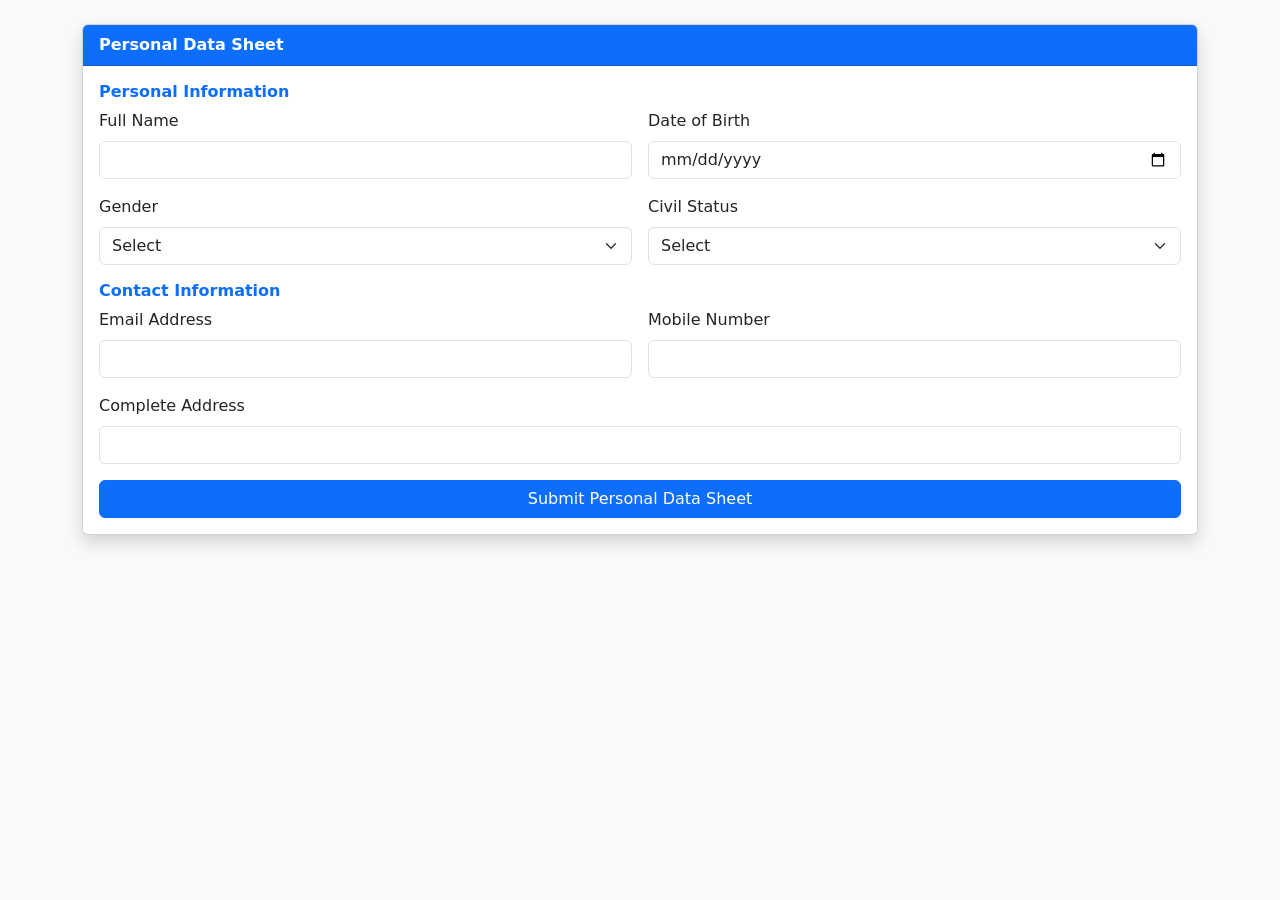
<file: Activity 4/Jeline Buensuceso/index.html>
<!doctype html>
<html lang="en">
  <head>
    <meta charset="UTF-8" />
    <meta name="viewport" content="width=device-width, initial-scale=1" />
    <title>Personal Data Sheet</title>

    
    <link
      href="https://cdn.jsdelivr.net/npm/bootstrap@5.3.2/dist/css/bootstrap.min.css"
      rel="stylesheet"
    />
  </head>

  <body class="bg-light py-4">
    <div class="container">
      <div class="card shadow">
        <div class="card-header bg-primary text-white fw-bold">
          Personal Data Sheet
        </div>

        <div class="card-body">
          <form onsubmit="return showData();">
            <h6 class="text-primary fw-bold">Personal Information</h6>
            <div class="row g-3 mb-3">
              <div class="col-md-6">
                <label class="form-label">Full Name</label>
                <input type="text" class="form-control" id="name" />
              </div>

              <div class="col-md-6">
                <label class="form-label">Date of Birth</label>
                <input type="date" class="form-control" id="dob" />
              </div>

              <div class="col-md-6">
                <label class="form-label">Gender</label>
                <select class="form-select" id="gender">
                  <option value="">Select</option>
                  <option>Male</option>
                  <option>Female</option>
                </select>
              </div>

              <div class="col-md-6">
                <label class="form-label">Civil Status</label>
                <select class="form-select" id="status">
                  <option value="">Select</option>
                  <option>Single</option>
                  <option>Married</option>
                </select>
              </div>
            </div>

            <h6 class="text-primary fw-bold">Contact Information</h6>
            <div class="row g-3 mb-3">
              <div class="col-md-6">
                <label class="form-label">Email Address</label>
                <input type="text" class="form-control" id="email" />
              </div>

              <div class="col-md-6">
                <label class="form-label">Mobile Number</label>
                <input type="text" class="form-control" id="mobile" />
              </div>

              <div class="col-12">
                <label class="form-label">Complete Address</label>
                <input type="text" class="form-control" id="address" />
              </div>
            </div>

            <button type="submit" class="btn btn-primary w-100">
              Submit Personal Data Sheet
            </button>
            <small id="err" class="text-danger"></small>
          </form>
        </div>
      </div>

      
      <div class="card mt-4" id="output" style="display: none">
        <div class="card-header bg-success text-white fw-bold">
          Submitted Information
        </div>
        <div class="card-body">
          <p id="outName"></p>
          <p id="outDob"></p>
          <p id="outGender"></p>
          <p id="outStatus"></p>
          <p id="outEmail"></p>
          <p id="outMobile"></p>
          <p id="outAddress"></p>
        </div>
      </div>
    </div>

    <script>
      function showData() {
        var name = document.getElementById("name").value;
        var dob = document.getElementById("dob").value;
        var gender = document.getElementById("gender").value;
        var status = document.getElementById("status").value;
        var email = document.getElementById("email").value;
        var mobile = document.getElementById("mobile").value;
        var address = document.getElementById("address").value;

        var err = document.getElementById("err");
        err.innerText = "";

        
        if (name == "") {
          err.innerText = "Please enter your full name";
          return false;
        }

        
        if (dob == "") {
          err.innerText = "Please select date of birth";
          return false;
        }

       
        if (gender == "") {
          err.innerText = "Please select gender";
          return false;
        }

        
        if (status == "") {
          err.innerText = "Please select civil status";
          return false;
        }

        
        if (email == "") {
          err.innerText = "Please enter email address";
          return false;
        }

        
        if (mobile == "") {
          err.innerText = "Please enter mobile number";
          return false;
        }

        
        if (address == "") {
          err.innerText = "Please enter complete address";
          return false;
        }

    
        document.getElementById("outName").innerText = "Full Name: " + name;
        document.getElementById("outDob").innerText = "Date of Birth: " + dob;
        document.getElementById("outGender").innerText = "Gender: " + gender;
        document.getElementById("outStatus").innerText =
          "Civil Status: " + status;
        document.getElementById("outEmail").innerText = "Email: " + email;
        document.getElementById("outMobile").innerText = "Mobile: " + mobile;
        document.getElementById("outAddress").innerText = "Address: " + address;

        document.getElementById("output").style.display = "block";

        return false;
      }
    </script>
  </body>
</html>
</file>
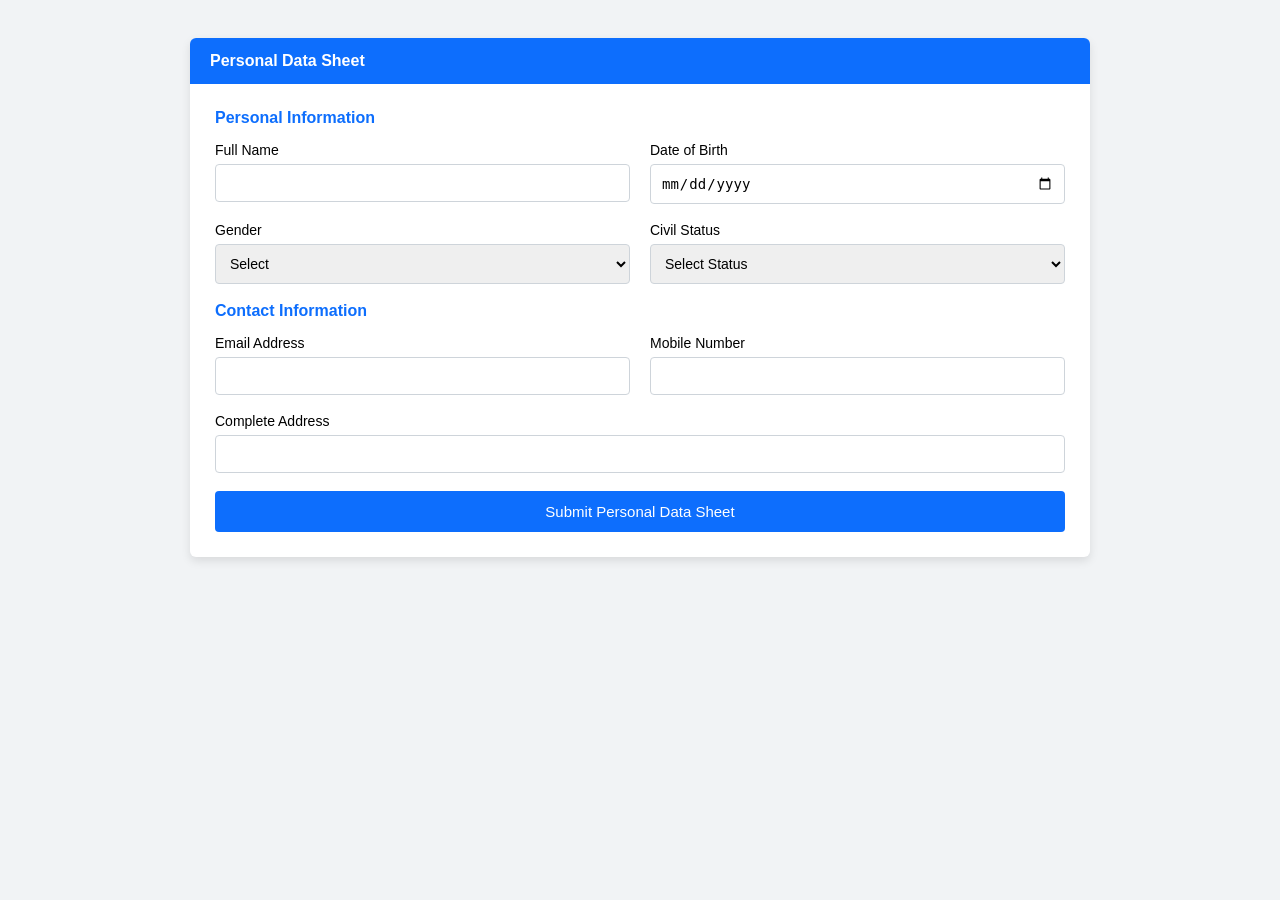
<file: Activity 4/Mark Aries Jose/index.html>
<!DOCTYPE html>
<html lang="en">
<head>
<meta charset="UTF-8">
<meta name="viewport" content="width=device-width, initial-scale=1.0">
<title>Personal Data Sheet</title>

<style>
body {
    font-family: Arial, sans-serif;
    background: #f1f3f5;
    padding: 30px;
}

.container {
    max-width: 900px;
    margin: auto;
}

.card {
    background: #fff;
    border-radius: 6px;
    box-shadow: 0 4px 10px rgba(0,0,0,0.1);
    margin-bottom: 30px;
    overflow: hidden;
}

.card-header {
    padding: 14px 20px;
    font-weight: bold;
    color: #fff;
}

.blue { background: #0d6efd; }
.green { background: #198754; }

.card-body {
    padding: 25px;
}

.section-title {
    color: #0d6efd;
    font-weight: bold;
    margin-bottom: 15px;
}

.row {
    display: flex;
    gap: 20px;
    margin-bottom: 18px;
}

.field {
    flex: 1;
    display: flex;
    flex-direction: column;
}

label {
    font-size: 14px;
    margin-bottom: 6px;
}

input, select {
    padding: 10px;
    border: 1px solid #ced4da;
    border-radius: 4px;
    font-size: 14px;
}

input:focus, select:focus {
    outline: none;
    background: #e9f2ff;
}

button {
    width: 100%;
    padding: 12px;
    background: #0d6efd;
    color: #fff;
    border: none;
    border-radius: 4px;
    font-size: 15px;
    cursor: pointer;
}

button:hover {
    background: #0b5ed7;
}

.error-message {
    color: red;
    font-size: 14px;
    margin-top: 12px;
    display: none;
}

.result {
    display: none;
}

.result p {
    margin: 10px 0;
    font-size: 14px;
}
</style>
</head>

<body>

<div class="container">

<!-- FORM -->
<div class="card">
    <div class="card-header blue">Personal Data Sheet</div>
    <div class="card-body">

        <div class="section-title">Personal Information</div>

        <div class="row">
            <div class="field">
                <label>Full Name</label>
                <input type="text" id="fullname">
            </div>
            <div class="field">
                <label>Date of Birth</label>
                <input type="date" id="dob">
            </div>
        </div>

        <div class="row">
            <div class="field">
                <label>Gender</label>
                <select id="gender">
                    <option value="" selected disabled>Select</option>
                    <option>Male</option>
                    <option>Female</option>
                    <option>Prefer not to say</option>
                </select>
            </div>
            <div class="field">
                <label>Civil Status</label>
                <select id="status">
                    <option value="" selected disabled>Select Status</option>
                    <option>Single</option>
                    <option>Married</option>
                    <option>Widowed</option>
                </select>
            </div>
        </div>

        <div class="section-title">Contact Information</div>

        <div class="row">
            <div class="field">
                <label>Email Address</label>
                <input type="email" id="email">
            </div>
            <div class="field">
                <label>Mobile Number</label>
                <input type="text" id="mobile" maxlength="11"
                       oninput="this.value=this.value.replace(/[^0-9]/g,'')">
            </div>
        </div>

        <div class="field">
            <label>Complete Address</label>
            <input type="text" id="address">
        </div>

        <br>
        <button onclick="submitData()">Submit Personal Data Sheet</button>
        <div class="error-message" id="errorMessage"></div>

    </div>
</div>

<!-- RESULT -->
<div class="card result" id="result">
    <div class="card-header green">Submitted Information</div>
    <div class="card-body">
        <p><b>Full Name:</b> <span id="rname"></span></p>
        <p><b>Date of Birth:</b> <span id="rdob"></span></p>
        <p><b>Gender:</b> <span id="rgender"></span></p>
        <p><b>Status:</b> <span id="rstatus"></span></p>
        <p><b>Email:</b> <span id="remail"></span></p>
        <p><b>Mobile:</b> <span id="rmobile"></span></p>
        <p><b>Address:</b> <span id="raddress"></span></p>
    </div>
</div>

</div>

<script>
function submitData() {

    let fullname = fullnameEl.value.trim();
    let dob = dobEl.value;
    let gender = genderEl.value;
    let status = statusEl.value;
    let email = emailEl.value.trim();
    let mobile = mobileEl.value.trim();
    let address = addressEl.value.trim();

    if (!fullname) return showError("Please enter your full name");
    if (!dob) return showError("Please select your date of birth");
    if (!gender) return showError("Please select your gender");
    if (!status) return showError("Please select your civil status");
    if (!email) return showError("Please enter your email");
    if (!mobile) return showError("Please enter your mobile number");
    if (mobile.length !== 11) return showError("Mobile number must be 11 digits");
    if (!address) return showError("Please enter your address");

    errorMessage.style.display = "none";
    result.style.display = "block";

    rname.textContent = fullname;
    rdob.textContent = dob;
    rgender.textContent = gender;
    rstatus.textContent = status;
    remail.textContent = email;
    rmobile.textContent = mobile;
    raddress.textContent = address;

    result.scrollIntoView({ behavior: "smooth" });
}

function showError(msg) {
    errorMessage.textContent = msg;
    errorMessage.style.display = "block";
}

// Correct element references
const fullnameEl = document.getElementById("fullname");
const dobEl = document.getElementById("dob");
const genderEl = document.getElementById("gender");
const statusEl = document.getElementById("status");
const emailEl = document.getElementById("email");
const mobileEl = document.getElementById("mobile");
const addressEl = document.getElementById("address");
const errorMessage = document.getElementById("errorMessage");
const result = document.getElementById("result");
const rname = document.getElementById("rname");
const rdob = document.getElementById("rdob");
const rgender = document.getElementById("rgender");
const rstatus = document.getElementById("rstatus");
const remail = document.getElementById("remail");
const rmobile = document.getElementById("rmobile");
const raddress = document.getElementById("raddress");
</script>
</file>
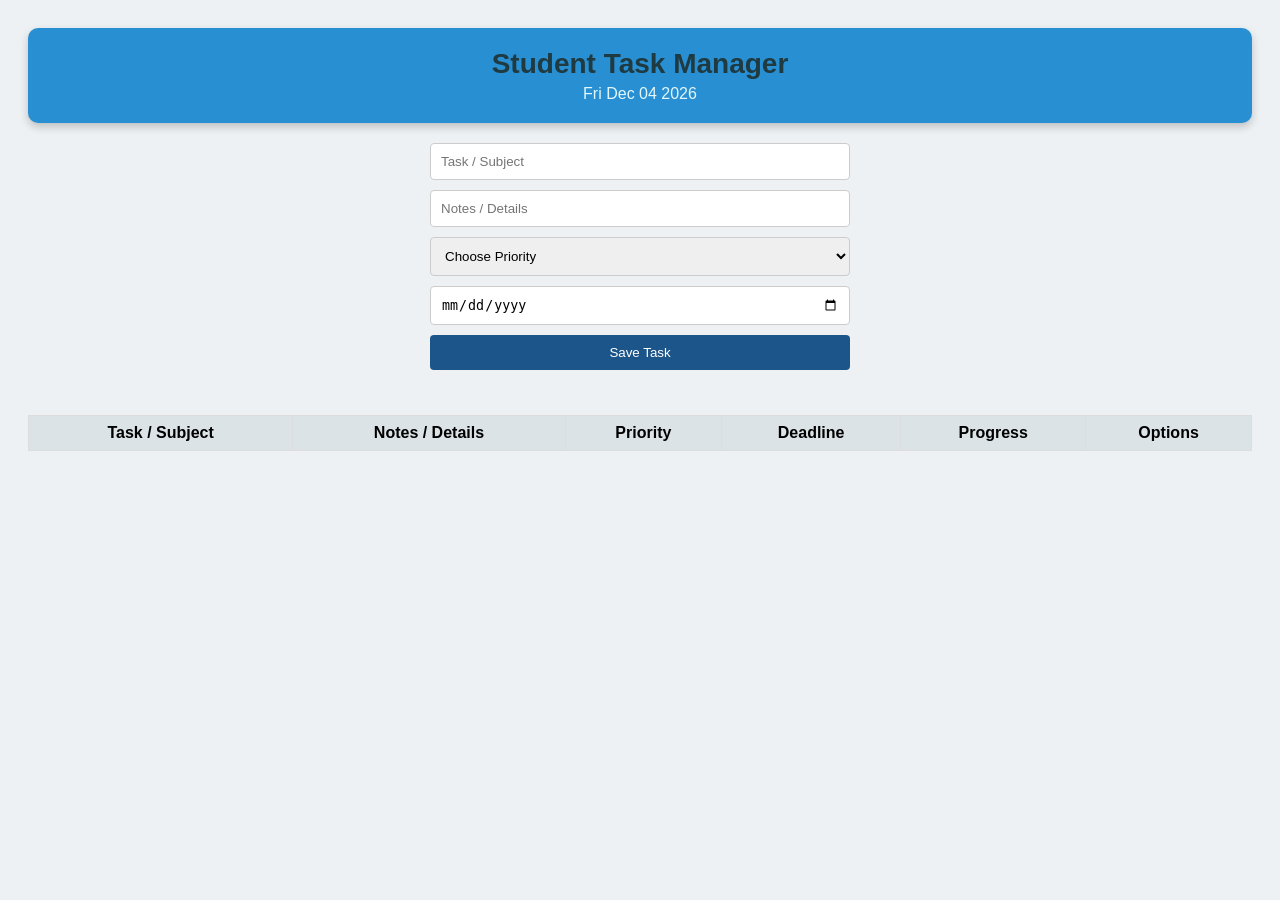
<file: Midterm Exam/Althea Marie Cruz/index.html>
<!DOCTYPE html>
<html lang="en">
<head>
<meta charset="UTF-8">
<meta name="viewport" content="width=device-width, initial-scale=1.0">
<title>Student Task Manager</title>
<link rel="stylesheet" href="style.css">
</head>

<body>

<div class="title-container">
    <h1>Student Task Manager</h1>
    <div class="dateText" id="currentDate"></div>
</div>

<div class="form-container">
<form id="taskForm">

<input type="text" id="title" placeholder="Task / Subject">
<input type="text" id="description" placeholder="Notes / Details">

<select id="priority">
    <option value="">Choose Priority</option>
    <option style="color:red;">Urgent</option>
    <option style="color:orange;">Normal</option>
    <option style="color:green;">Can Wait</option>
</select>

<input type="date" id="dueDate">

<button type="submit">Save Task</button>
<div class="warning" id="warningMsg"></div>

</form>
</div>

<table>
<thead>
<tr>
<th>Task / Subject</th>
<th>Notes / Details</th>
<th>Priority</th>
<th>Deadline</th>
<th>Progress</th>
<th>Options</th>
</tr>
</thead>
<tbody id="taskTableBody"></tbody>
</table>

<script src="script.js"></script>
</body>
</html>
</file>
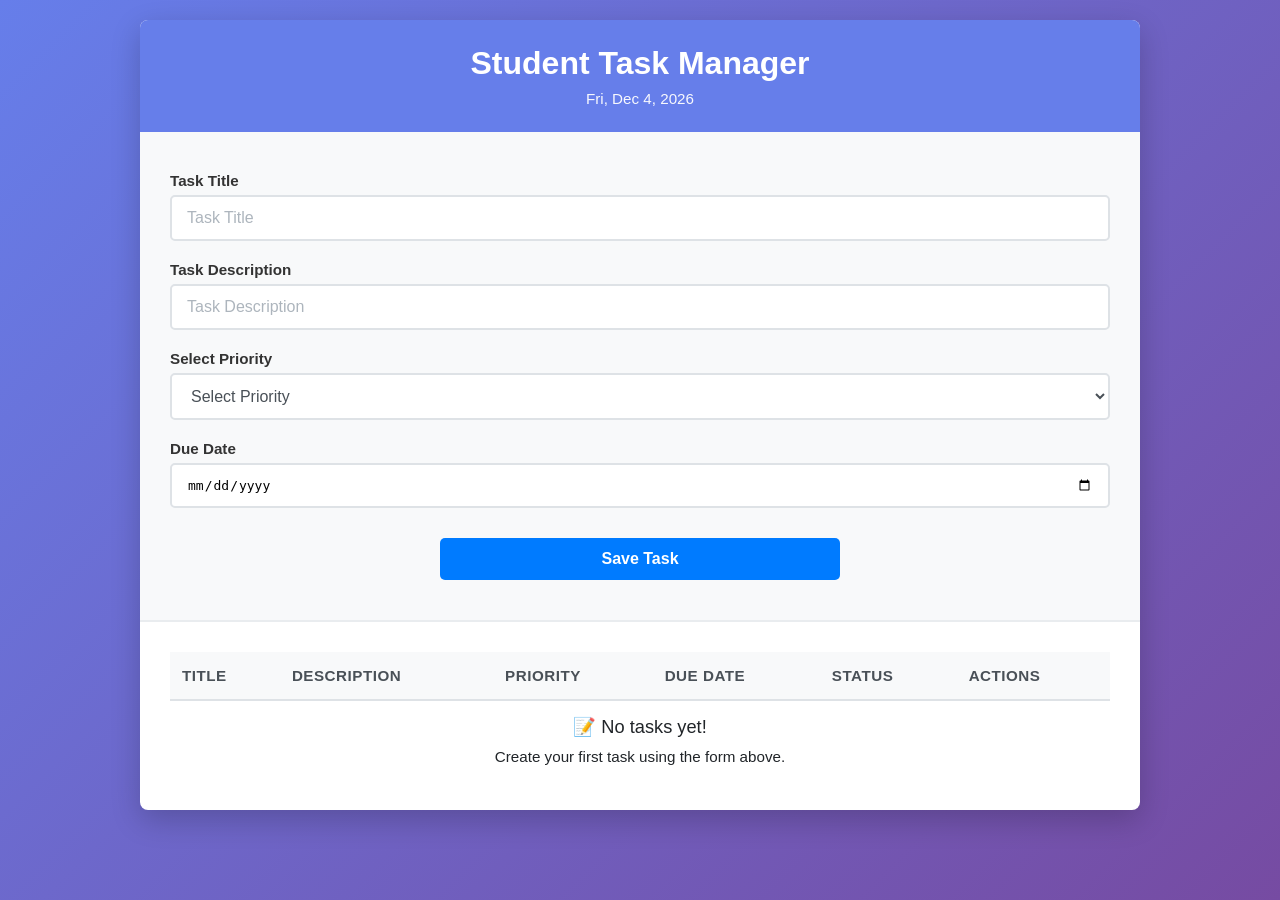
<file: Midterm Exam/Cliff Pulumbarit/index.html>
<!DOCTYPE html>
<html lang="en">
<head>
    <meta charset="UTF-8">
    <meta name="viewport" content="width=device-width, initial-scale=1.0">
    <title>Student Task Manager</title>
    <link rel="stylesheet" href="style.css">
</head>
<body>
    <main class="container">
        <!-- Header -->
        <header>
            <h1>Student Task Manager</h1>
            <p id="current-date"></p>
        </header>

        <!-- Task form -->
        <section class="form-section">
            <form id="task-form">
                <table class="form-table">
                    <tbody>
                        <tr>
                            <td>
                                <label for="task-title">Task Title</label>
                                <input 
                                    type="text" 
                                    id="task-title" 
                                    name="task-title" 
                                    placeholder="Task Title"
                                    required>
                            </td>
                        </tr>
                        <tr>
                            <td>
                                <label for="task-description">Task Description</label>
                                <input 
                                    type="text" 
                                    id="task-description" 
                                    name="task-description" 
                                    placeholder="Task Description"
                                    required>
                            </td>
                        </tr>
                        <tr>
                            <td>
                                <label for="task-priority">Select Priority</label>
                                <select id="task-priority" name="task-priority" required>
                                    <option value="">Select Priority</option>
                                    <option value="High">High</option>
                                    <option value="Medium">Medium</option>
                                    <option value="Low">Low</option>
                                </select>
                            </td>
                        </tr>
                        <tr>
                            <td>
                                <label for="task-due-date">Due Date</label>
                                <input 
                                    type="date" 
                                    id="task-due-date" 
                                    name="task-due-date"
                                    required>
                            </td>
                        </tr>
                        <tr>
                            <td class="button-cell">
                                <button type="submit" id="submit-btn" class="btn-save">Save Task</button>
                                <button type="button" id="cancel-btn" class="btn-cancel" style="display: none;">Cancel</button>
                            </td>
                        </tr>
                    </tbody>
                </table>
            </form>
        </section>

        <!-- Tasks display -->
        <section class="tasks-section">
            <table class="tasks-table">
                <thead>
                    <tr>
                        <th>Title</th>
                        <th>Description</th>
                        <th>Priority</th>
                        <th>Due Date</th>
                        <th>Status</th>
                        <th>Actions</th>
                    </tr>
                </thead>
                <tbody id="tasks-tbody">
                    <!-- Dynamic tasks -->
                </tbody>
            </table>
        </section>
    </main>

    <script src="script.js"></script>
</body>
</html>
</file>
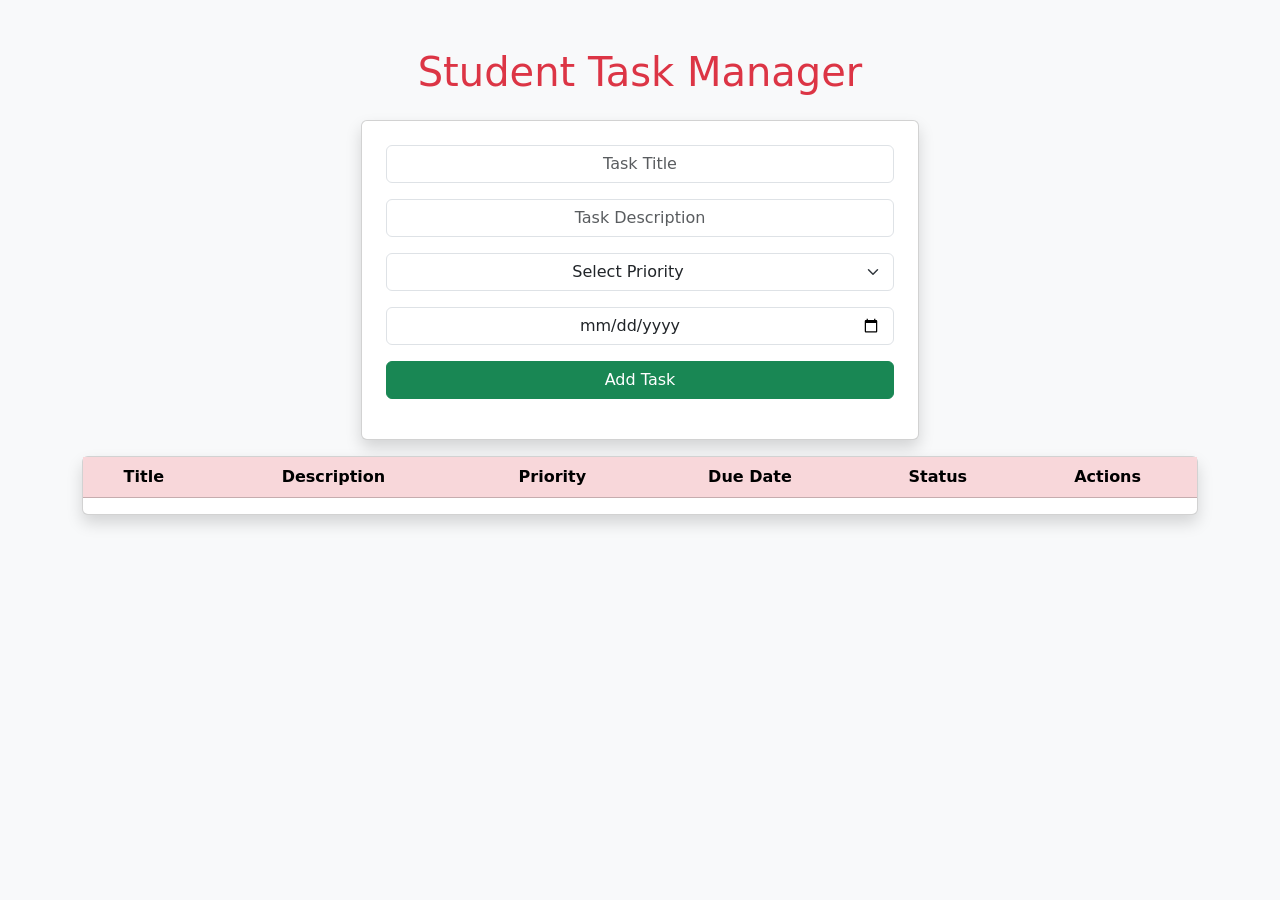
<file: Midterm Exam/Jeline Buensuceso/index.html>
<!doctype html>
<html lang="en">
  <head>
    <meta charset="UTF-8" />
    <title>Student Task Manager</title>

    <link
      href="https://cdn.jsdelivr.net/npm/bootstrap@5.3.0/dist/css/bootstrap.min.css"
      rel="stylesheet"
    />
    <link rel="stylesheet" href="style.css" />
  </head>
  <body class="bg-light">
    <div class="container mt-5">
      <h1 class="text-center text-danger mb-4">Student Task Manager</h1>

      <div class="d-flex justify-content-center mb-3">
        <div class="card p-4 shadow w-50">
          <form id="taskForm" class="text-center">
            <div class="mb-3">
              <input
                type="text"
                id="taskTitle"
                class="form-control text-center"
                placeholder="Task Title"
              />
            </div>

            <div class="mb-3">
              <input
                type="text"
                id="taskDescrip"
                class="form-control text-center"
                placeholder="Task Description"
              />
            </div>

            <div class="mb-3">
              <select id="priority" class="form-select text-center">
                <option value="">Select Priority</option>
                <option value="High">High</option>
                <option value="Medium">Medium</option>
                <option value="Low">Low</option>
              </select>
            </div>

            <div class="mb-3">
              <input
                type="date"
                id="dueDate"
                class="form-control text-center"
              />
            </div>

            <div class="mb-3">
              <button type="submit" class="btn btn-success w-100">
                Add Task
              </button>
            </div>

            <small id="err" class="text-danger"></small>
          </form>
        </div>
      </div>

      <div class="card shadow">
        <table class="table table-hover text-center">
          <thead class="table-danger">
            <tr>
              <th>Title</th>
              <th>Description</th>
              <th>Priority</th>
              <th>Due Date</th>
              <th>Status</th>
              <th>Actions</th>
            </tr>
          </thead>
          <tbody id="taskList"></tbody>
        </table>
      </div>
    </div>

    <script src="func.js"></script>
  </body>
</html>
</file>
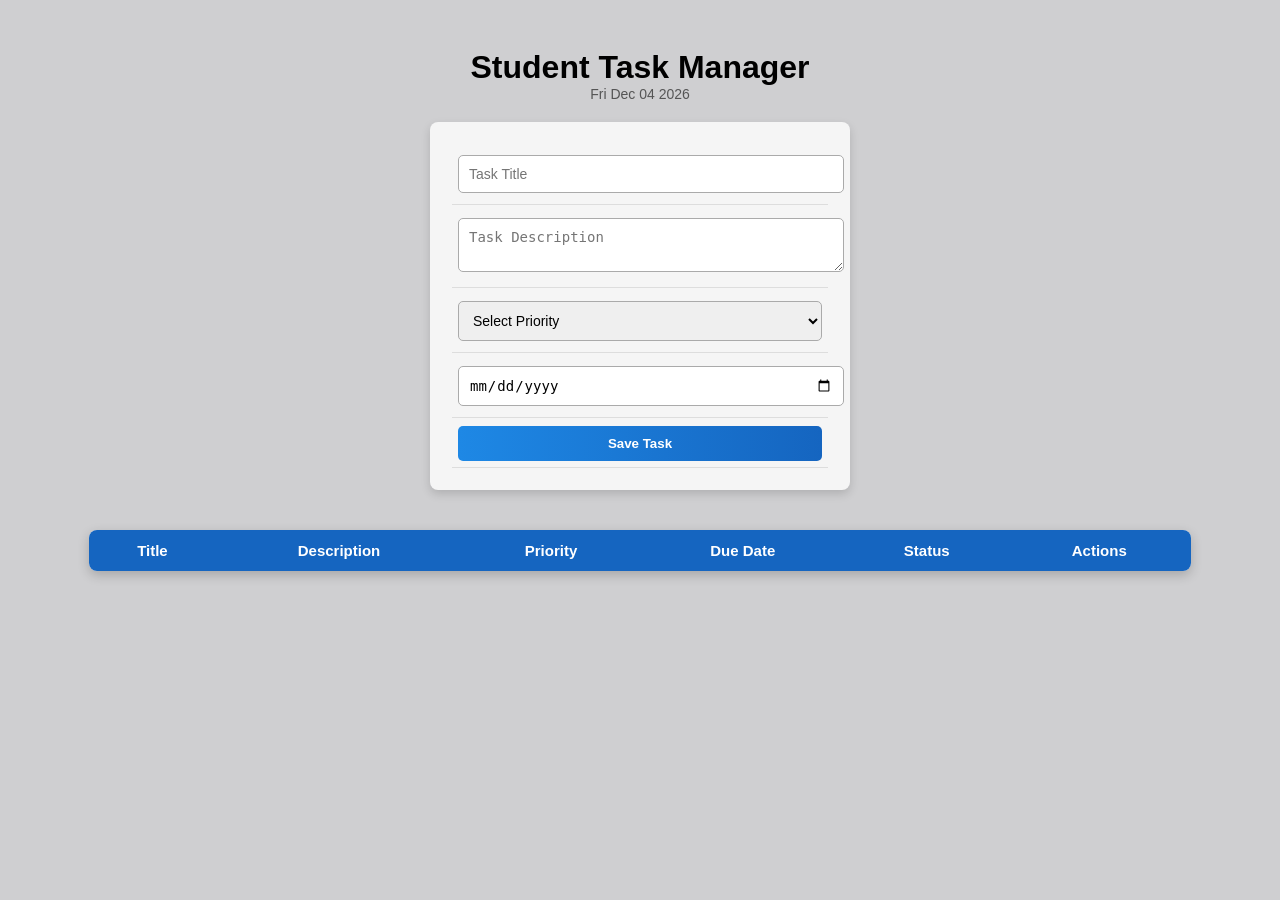
<file: Midterm Exam/Mark Aries Jose/index.html>
<!DOCTYPE html>
<html lang="en">
<head>
<meta charset="UTF-8">
<meta name="viewport" content="width=device-width, initial-scale=1.0">
<title>Student Task Manager</title>

<link rel="stylesheet" href="style.css">
</head>

<body>

<h1>Student Task Manager</h1>
<p id="currentDate"></p>

<form id="taskForm">
<table class="form-table">
    <tr>
        <td><input type="text" id="title" placeholder="Task Title"></td>
    </tr>
    <tr>
        <td><textarea id="description" placeholder="Task Description"></textarea></td>
    </tr>
    <tr>
        <td>
            <select id="priority">
                <option value="">Select Priority</option>
                <option>High</option>
                <option>Medium</option>
                <option>Low</option>
            </select>
        </td>
    </tr>
    <tr>
        <td><input type="date" id="dueDate"></td>
    </tr>
    <tr>
        <td><button type="submit">Save Task</button></td>
    </tr>
</table>
</form>

<table class="task-table">
    <thead>
        <tr>
            <th>Title</th>
            <th>Description</th>
            <th>Priority</th>
            <th>Due Date</th>
            <th>Status</th>
            <th>Actions</th>
        </tr>
    </thead>
    <tbody id="taskList"></tbody>
</table>

<script src="script.js"></script>

</body>
</html>
</file>
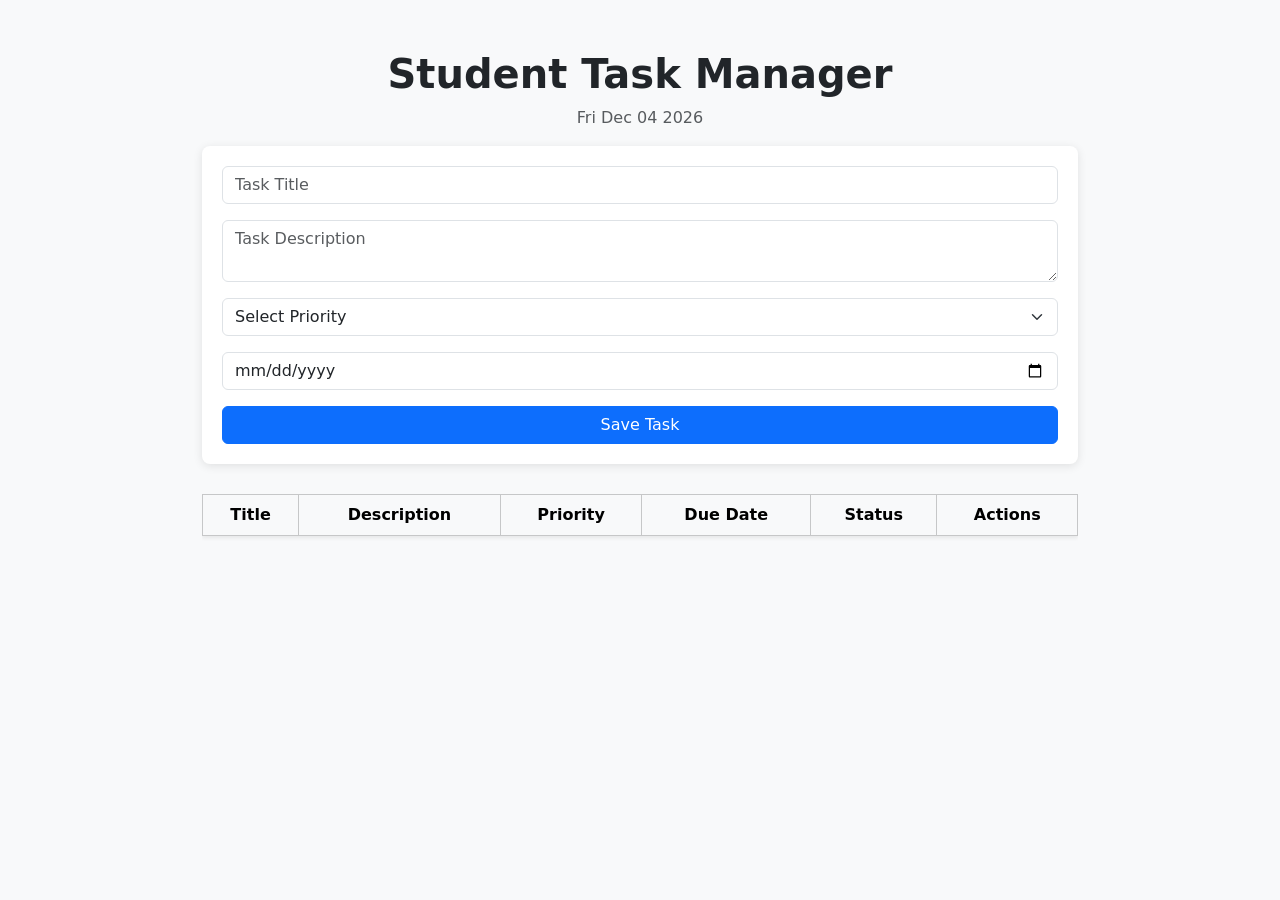
<file: Midterm Exam/Cayana Anthony/exam.html>
<!DOCTYPE html>
<html lang="en">

<head>
    <meta charset="UTF-8">
    <meta name="viewport" content="width=device-width, initial-scale=1.0">
    <title>Student Task Manager</title>
    <link href="https://cdn.jsdelivr.net/npm/bootstrap@5.3.0/dist/css/bootstrap.min.css" rel="stylesheet">
    <style>
        body {
            background-color: #f8f9fa;
            padding-top: 50px;
        }

        .container {
            max-width: 900px;
        }

        .form-container {
            background: white;
            padding: 20px;
            border-radius: 8px;
            box-shadow: 0 2px 10px rgba(0, 0, 0, 0.1);
            margin-bottom: 30px;
        }

        .gray {
            background-color: gray !important;
        }

        .priority-high {
            color: red !important;
            font-weight: bold;
        }

        .priority-medium {
            color: orange !important;
            font-weight: bold;
        }

        .priority-low {
            color: green !important;
            font-weight: bold;
        }
    </style>
</head>

<body>

    <div class="container">
        <h1 class="text-center fw-bold">Student Task Manager</h1>
        <p class="text-center text-muted" id="currentDate"></p>

        <div class="form-container">
            <div class="mb-3">
                <input type="text" id="taskTitle" class="form-control" placeholder="Task Title">
            </div>
            <div class="mb-3">
                <textarea id="taskDesc" class="form-control" rows="2" placeholder="Task Description"></textarea>
            </div>
            <div class="mb-3">
                <select id="taskPriority" class="form-select">
                    <option selected>Select Priority</option>
                    <option value="High">High</option>
                    <option value="Medium">Medium</option>
                    <option value="Low">Low</option>
                </select>
            </div>
            <div class="mb-3">
                <input type="date" id="taskDueDate" class="form-control">
            </div>
            <button id="saveTaskBtn" class="btn btn-primary w-100">Save Task</button>
        </div>

        <div class="table-responsive">
            <table class="table table-bordered text-center bg-white shadow-sm">
                <thead class="table-light">
                    <tr>
                        <th>Title</th>
                        <th>Description</th>
                        <th>Priority</th>
                        <th>Due Date</th>
                        <th>Status</th>
                        <th>Actions</th>
                    </tr>
                </thead>
                <tbody id="taskTableBody" class="align-middle">
                </tbody>
            </table>
        </div>
    </div>

    <script src="exam.js"></script>
    <script>
        document.getElementById('currentDate').innerText = new Date().toDateString();
    </script>
</body>

</html>
</file>
<file: Midterm Exam/Althea Marie Cruz/style.css>
body {
    font-family: Arial, sans-serif;
    background-color: #eef1f3;
    text-align: center;
    padding: 20px;
}

h1 {
    margin-bottom: 5px;
    color: #1f3a40;
}

.title-container {
    background-color: #298fd3;
    color: white;
    padding: 20px;
    border-radius: 10px;
    box-shadow: 0 4px 8px rgba(0,0,0,0.2);
    margin-bottom: 20px;
}
.title-container h1 { margin: 0; font-size: 28px; }
.title-container .dateText { color: #e0f7fa; font-size: 16px; margin-top: 5px; }

.form-container {
    max-width: 420px;
    margin: auto;
}

form {
    display: flex;
    flex-direction: column;
    gap: 10px;
}

input, select, button {
    width: 100%;
    padding: 10px;
    border-radius: 4px;
    border: 1px solid #ccc;
    box-sizing: border-box;
}

button {
    background-color: #1c558a;
    color: white;
    border: none;
    cursor: pointer;
}

button:hover { background-color: #3685c5; }

.warning {
    color: #c0392b;
    font-size: 14px;
    margin-bottom: 10px;
}

table {
    width: 100%;
    margin-top: 25px;
    border-collapse: collapse;
    background: white;
}

th, td {
    border: 1px solid #ddd;
    padding: 8px;
}

th {
    background-color: #dce3e6;
}

.completed {
    background-color: #d4edda;
    text-decoration: line-through;
}

.actionBtn {
    padding: 4px 6px;
    margin: 2px;
    border: none;
    cursor: pointer;
    border-radius: 3px;
}

.completeBtn { background-color: #2ecc71; color: white; }
.editBtn { background-color: #f4d03f; }
.deleteBtn { background-color: #e74c3c; color: white; }

.completeBtn:hover,
.editBtn:hover,
.deleteBtn:hover {
    opacity: 0.8;
}
</file>
<file: Midterm Exam/Cliff Pulumbarit/style.css>
/* Reset styles */
* {
    margin: 0;
    padding: 0;
    box-sizing: border-box;
}

body {
    font-family: 'Segoe UI', Tahoma, Geneva, Verdana, sans-serif;
    background: linear-gradient(135deg, #667eea 0%, #764ba2 100%);
    min-height: 100vh;
    padding: 20px;
}

/* Main container */
.container {
    max-width: 1000px;
    margin: 0 auto;
    background: white;
    border-radius: 8px;
    box-shadow: 0 10px 30px rgba(0, 0, 0, 0.2);
    overflow: hidden;
}

/* Header section */
header {
    background: #667eea;
    color: white;
    padding: 25px;
    text-align: center;
}

header h1 {
    font-size: 2em;
    margin-bottom: 8px;
    font-weight: 600;
}

header p {
    font-size: 0.95em;
    opacity: 0.95;
}

/* Form section */
.form-section {
    padding: 30px;
    background: #f8f9fa;
    border-bottom: 2px solid #e9ecef;
}

.form-table {
    width: 100%;
    border-collapse: collapse;
}

.form-table td {
    padding: 10px 0;
}

.form-table label {
    display: block;
    font-weight: 600;
    margin-bottom: 6px;
    color: #333;
    font-size: 0.95em;
}

.form-table input[type="text"],
.form-table input[type="date"],
.form-table select {
    width: 100%;
    padding: 12px 15px;
    border: 2px solid #dee2e6;
    border-radius: 5px;
    font-size: 1em;
    transition: all 0.3s ease;
    background: white;
}

.form-table input[type="text"]:focus,
.form-table input[type="date"]:focus,
.form-table select:focus {
    outline: none;
    border-color: #667eea;
    box-shadow: 0 0 0 3px rgba(102, 126, 234, 0.1);
}

.form-table input::placeholder {
    color: #adb5bd;
}

.form-table select {
    cursor: pointer;
    color: #495057;
}

.form-table select option[value=""] {
    color: #adb5bd;
}

/* Button cell */
.button-cell {
    text-align: center;
    padding-top: 20px !important;
}

/* Button styling */
button {
    padding: 12px 30px;
    border: none;
    border-radius: 5px;
    font-size: 1em;
    font-weight: 600;
    cursor: pointer;
    transition: all 0.3s ease;
    margin: 0 5px;
    font-family: inherit;
}

.btn-save {
    background: #007bff;
    color: white;
    width: 100%;
    max-width: 400px;
}

.btn-save:hover {
    background: #0056b3;
    transform: translateY(-2px);
    box-shadow: 0 5px 15px rgba(0, 123, 255, 0.3);
}

.btn-cancel {
    background: #6c757d;
    color: white;
    margin-top: 10px;
}

.btn-cancel:hover {
    background: #545b62;
    transform: translateY(-2px);
    box-shadow: 0 5px 15px rgba(108, 117, 125, 0.3);
}

.btn-edit {
    background: #ffc107;
    color: #212529;
    padding: 8px 16px;
    font-size: 0.85em;
}

.btn-edit:hover {
    background: #e0a800;
    transform: scale(1.05);
}

.btn-delete {
    background: #dc3545;
    color: white;
    padding: 8px 16px;
    font-size: 0.85em;
}

.btn-delete:hover {
    background: #c82333;
    transform: scale(1.05);
}

.btn-complete {
    background: #28a745;
    color: white;
    padding: 8px 16px;
    font-size: 0.85em;
}

.btn-complete:hover {
    background: #218838;
    transform: scale(1.05);
}

/* Tasks section */
.tasks-section {
    padding: 30px;
    overflow-x: auto;
}

.tasks-table {
    width: 100%;
    border-collapse: collapse;
    background: white;
}

.tasks-table thead {
    background: #f8f9fa;
    border-bottom: 2px solid #dee2e6;
}

.tasks-table th {
    padding: 15px 12px;
    text-align: left;
    font-weight: 600;
    color: #495057;
    font-size: 0.95em;
    text-transform: uppercase;
    letter-spacing: 0.5px;
}

.tasks-table td {
    padding: 15px 12px;
    border-bottom: 1px solid #e9ecef;
    color: #212529;
    font-size: 0.95em;
}

.tasks-table tbody tr {
    transition: background-color 0.2s ease;
}

.tasks-table tbody tr:hover {
    background-color: #f8f9fa;
}

/* Priority colors */
.priority-badge {
    padding: 6px 14px;
    border-radius: 20px;
    font-size: 0.85em;
    font-weight: 600;
    display: inline-block;
    text-align: center;
}

.priority-high {
    background-color: #dc3545;
    color: white;
}

.priority-medium {
    background-color: #ffc107;
    color: #212529;
}

.priority-low {
    background-color: #28a745;
    color: white;
}

/* Completed styling */
.completed-task {
    background-color: #d4edda !important;
    opacity: 0.8;
}

.completed-task td {
    text-decoration: line-through;
    color: #6c757d;
}

.completed-task .priority-badge,
.completed-task .status-badge,
.completed-task button {
    text-decoration: none;
}

/* Status badge */
.status-badge {
    padding: 6px 14px;
    border-radius: 20px;
    font-size: 0.85em;
    font-weight: 600;
    display: inline-block;
}

.status-pending {
    background-color: #ffc107;
    color: #212529;
}

.status-completed {
    background-color: #28a745;
    color: white;
}

/* Actions column */
.task-actions {
    white-space: nowrap;
}

.task-actions button {
    margin: 0 3px;
}

/* Empty state */
.empty-state {
    text-align: center;
    padding: 40px 20px;
    color: #6c757d;
}

.empty-state td {
    border-bottom: none !important;
}

/* Responsive design */
@media (max-width: 768px) {
    body {
        padding: 10px;
    }
    
    .container {
        border-radius: 0;
    }
    
    header h1 {
        font-size: 1.5em;
    }
    
    .form-section,
    .tasks-section {
        padding: 20px 15px;
    }
    
    .tasks-table th,
    .tasks-table td {
        padding: 10px 8px;
        font-size: 0.85em;
    }
    
    button {
        padding: 10px 20px;
        font-size: 0.9em;
    }
    
    .task-actions button {
        padding: 6px 12px;
        font-size: 0.8em;
        margin: 2px 0;
        display: block;
        width: 100%;
    }
}
</file>
<file: Midterm Exam/Jeline Buensuceso/style.css>
.completed {
  text-decoration: line-through;
  color: gray;
}
</file>
<file: Midterm Exam/Mark Aries Jose/style.css>
body {
    font-family: Arial, sans-serif;
    background-color: #cfcfd1;
    text-align: center;
    padding: 20px;
}

h1 {
    margin-bottom: 5px;
}

#currentDate {
    font-size: 14px;
    color: #555;
    margin-top: -5px;
    margin-bottom: 20px;
}

.form-table {
    width: 420px;
    margin: 20px auto;
    background: #f5f5f5;
    padding: 20px;
    border-radius: 8px;
    box-shadow: 0 4px 10px rgba(0,0,0,0.15);
}

.form-table td {
    padding: 6px;
}

input, textarea, select {
    width: 100%;
    padding: 10px;
    margin: 5px 0;
    border: 1px solid #aaa;
    border-radius: 5px;
    font-size: 14px;
}

input:focus, textarea:focus, select:focus {
    outline: none;
    border-color: #1e88e5;
}

button {
    width: 100%;
    padding: 10px;
    background: linear-gradient(to right, #1e88e5, #1565c0);
    color: white;
    border: none;
    border-radius: 5px;
    cursor: pointer;
    font-weight: bold;
    transition: 0.2s ease;
}

button:hover {
    transform: translateY(-2px);
    box-shadow: 0 4px 8px rgba(0,0,0,0.2);
}

table.task-table {
    width: 90%;
    margin: 40px auto;
    border-collapse: collapse;
    background-color: white;
    border-radius: 8px;
    overflow: hidden;
    box-shadow: 0 4px 12px rgba(0,0,0,0.2);
}

th {
    background-color: #1565c0;
    color: white;
    padding: 12px;
    font-size: 15px;
}

td {
    padding: 12px;
    border-bottom: 1px solid #ddd;
}

tr:hover {
    background-color: #f2f2f2;
}

.high {
    color: red;
    font-weight: bold;
}

.medium {
    color: orange;
    font-weight: bold;
}

.low {
    color: green;
    font-weight: bold;
}

.completed {
    text-decoration: line-through;
    color: gray;
}

.actions button {
    width: auto;
    padding: 6px 10px;
    margin: 2px;
    border-radius: 4px;
    border: none;
    cursor: pointer;
    font-size: 12px;
}

.edit-btn {
    background-color: #f4c542;
}

.delete-btn {
    background-color: #e57373;
    color: white;
}

.complete-btn {
    background-color: #81c784;
    color: white;
}

.edit-btn:hover {
    background-color: #e0a800;
}

.delete-btn:hover {
    background-color: #d32f2f;
}

.complete-btn:hover {
    background-color: #4caf50;
}
</file>
